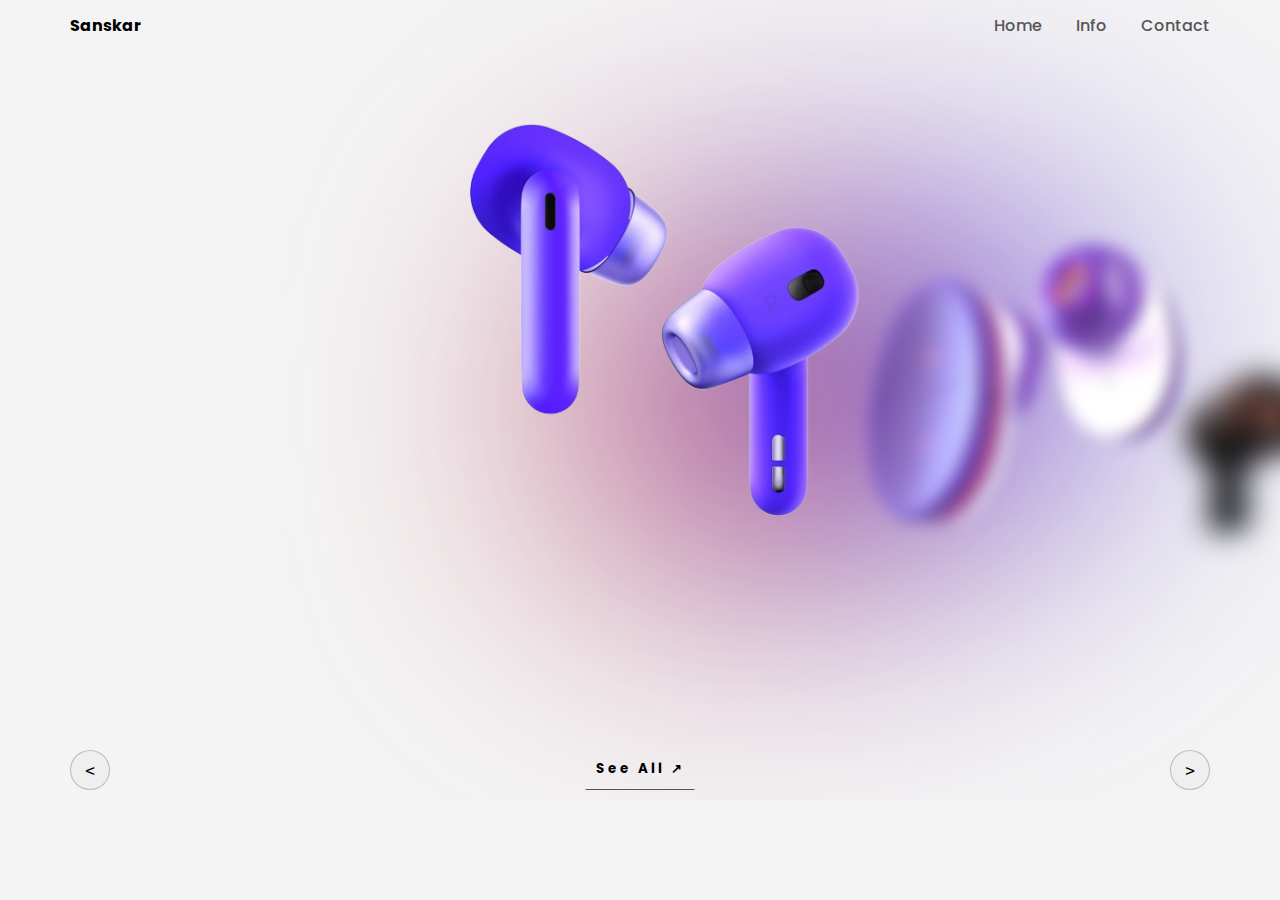
<file: index.html>
<!DOCTYPE html>
<html lang="en">
<head>
    <meta charset="UTF-8">
    <meta name="viewport" content="width=device-width, initial-scale=1.0">
    <title>Java-Script</title>
    <link rel="stylesheet" href="style.css">
</head>
<body>
    
<header>
    <div class="logo">Sanskar</div>
    <nav>
        <a href="">Home</a>
        <a href="">Info</a>
        <a href="">Contact</a>
    </nav>
</header>
    <div class="carousel">
        <div class="list">
            <div class="item">
                <img src="images/img1.png">
                <div class="introduce">
                    <div class="title">DESIGN SLIDER</div>
                    <div class="topic">Earphone</div>
                    <div class="des">
                        <!-- 20 lorem -->
                        Lorem ipsum dolor sit amet consectetur adipisicing elit. Officia, laborum cumque dignissimos quidem atque et eligendi aperiam voluptates beatae maxime.
                    </div>
                    <button class="seeMore">SEE MORE &#8599</button>
                </div>
                <div class="detail">
                    <div class="title">Earphone GHTK</div>
                    <div class="des">
                        <!-- lorem 50 -->
                        Lorem ipsum dolor sit amet, consectetur adipisicing elit. Dolor, reiciendis suscipit nobis nulla animi, modi explicabo quod corrupti impedit illo, accusantium in eaque nam quia adipisci aut distinctio porro eligendi. Reprehenderit nostrum consequuntur ea! Accusamus architecto dolores modi ducimus facilis quas voluptatibus! Tempora ratione accusantium magnam nulla tenetur autem beatae.
                    </div>
                    <div class="specifications">
                        <div>
                            <p>Used Time</p>
                            <p>6 hours</p>
                        </div>
                        <div>
                            <p>Charging port</p>
                            <p>Type-C</p>
                        </div>
                        <div>
                            <p>Compatible</p>
                            <p>Android</p>
                        </div>
                        <div>
                            <p>Bluetooth</p>
                            <p>5.3</p>
                        </div>
                        <div>
                            <p>Controlled</p>
                            <p>Touch</p>
                        </div>
                    </div>
                    <div class="checkout">
                        <button>ADD TO CART</button>
                        <button>CHECKOUT</button>
                    </div>
                </div>
            </div>

            <div class="item">
                <img src="images/img2.png">
                <div class="introduce">
                    <div class="title">DESIGN SLIDER</div>
                    <div class="topic">Earphone</div>
                    <div class="des">
                        <!-- 20 lorem -->
                        Lorem ipsum dolor sit amet consectetur adipisicing elit. Officia, laborum cumque dignissimos quidem atque et eligendi aperiam voluptates beatae maxime.
                    </div>
                    <button class="seeMore">SEE MORE &#8599</button>
                </div>
                <div class="detail">
                    <div class="title">Earphone GHTK</div>
                    <div class="des">
                        <!-- lorem 50 -->
                        Lorem ipsum dolor sit amet, consectetur adipisicing elit. Dolor, reiciendis suscipit nobis nulla animi, modi explicabo quod corrupti impedit illo, accusantium in eaque nam quia adipisci aut distinctio porro eligendi. Reprehenderit nostrum consequuntur ea! Accusamus architecto dolores modi ducimus facilis quas voluptatibus! Tempora ratione accusantium magnam nulla tenetur autem beatae.
                    </div>
                    <div class="specifications">
                        <div>
                            <p>Used Time</p>
                            <p>6 hours</p>
                        </div>
                        <div>
                            <p>Charging port</p>
                            <p>Type-C</p>
                        </div>
                        <div>
                            <p>Compatible</p>
                            <p>Android</p>
                        </div>
                        <div>
                            <p>Bluetooth</p>
                            <p>5.3</p>
                        </div>
                        <div>
                            <p>Controlled</p>
                            <p>Touch</p>
                        </div>
                    </div>
                    <div class="checkout">
                        <button>ADD TO CART</button>
                        <button>CHECKOUT</button>
                    </div>
                </div>
            </div>

            <div class="item">
                <img src="images/img3.png">
                <div class="introduce">
                    <div class="title">DESIGN SLIDER</div>
                    <div class="topic">Earphone</div>
                    <div class="des">
                        <!-- 20 lorem -->
                        Lorem ipsum dolor sit amet consectetur adipisicing elit. Officia, laborum cumque dignissimos quidem atque et eligendi aperiam voluptates beatae maxime.
                    </div>
                    <button class="seeMore">SEE MORE &#8599</button>
                </div>
                <div class="detail">
                    <div class="title">Earphone GHTK</div>
                    <div class="des">
                        <!-- lorem 50 -->
                        Lorem ipsum dolor sit amet, consectetur adipisicing elit. Dolor, reiciendis suscipit nobis nulla animi, modi explicabo quod corrupti impedit illo, accusantium in eaque nam quia adipisci aut distinctio porro eligendi. Reprehenderit nostrum consequuntur ea! Accusamus architecto dolores modi ducimus facilis quas voluptatibus! Tempora ratione accusantium magnam nulla tenetur autem beatae.
                    </div>
                    <div class="specifications">
                        <div>
                            <p>Used Time</p>
                            <p>6 hours</p>
                        </div>
                        <div>
                            <p>Charging port</p>
                            <p>Type-C</p>
                        </div>
                        <div>
                            <p>Compatible</p>
                            <p>Android</p>
                        </div>
                        <div>
                            <p>Bluetooth</p>
                            <p>5.3</p>
                        </div>
                        <div>
                            <p>Controlled</p>
                            <p>Touch</p>
                        </div>
                    </div>
                    <div class="checkout">
                        <button>ADD TO CART</button>
                        <button>CHECKOUT</button>
                    </div>
                </div>
            </div>

            <div class="item">
                <img src="images/img4.png">
                <div class="introduce">
                    <div class="title">DESIGN SLIDER</div>
                    <div class="topic">Earphone</div>
                    <div class="des">
                        <!-- 20 lorem -->
                        Lorem ipsum dolor sit amet consectetur adipisicing elit. Officia, laborum cumque dignissimos quidem atque et eligendi aperiam voluptates beatae maxime.
                    </div>
                    <button class="seeMore">SEE MORE &#8599</button>
                </div>
                <div class="detail">
                    <div class="title">Earphone GHTK</div>
                    <div class="des">
                        <!-- lorem 50 -->
                        Lorem ipsum dolor sit amet, consectetur adipisicing elit. Dolor, reiciendis suscipit nobis nulla animi, modi explicabo quod corrupti impedit illo, accusantium in eaque nam quia adipisci aut distinctio porro eligendi. Reprehenderit nostrum consequuntur ea! Accusamus architecto dolores modi ducimus facilis quas voluptatibus! Tempora ratione accusantium magnam nulla tenetur autem beatae.
                    </div>
                    <div class="specifications">
                        <div>
                            <p>Used Time</p>
                            <p>6 hours</p>
                        </div>
                        <div>
                            <p>Charging port</p>
                            <p>Type-C</p>
                        </div>
                        <div>
                            <p>Compatible</p>
                            <p>Android</p>
                        </div>
                        <div>
                            <p>Bluetooth</p>
                            <p>5.3</p>
                        </div>
                        <div>
                            <p>Controlled</p>
                            <p>Touch</p>
                        </div>
                    </div>
                    <div class="checkout">
                        <button>ADD TO CART</button>
                        <button>CHECKOUT</button>
                    </div>
                </div>
            </div>

            <div class="item">
                <img src="images/img5.png">
                <div class="introduce">
                    <div class="title">DESIGN SLIDER</div>
                    <div class="topic">Earphone</div>
                    <div class="des">
                        <!-- 20 lorem -->
                        Lorem ipsum dolor sit amet consectetur adipisicing elit. Officia, laborum cumque dignissimos quidem atque et eligendi aperiam voluptates beatae maxime.
                    </div>
                    <button class="seeMore">SEE MORE &#8599</button>
                </div>
                <div class="detail">
                    <div class="title">Earphone GHTK</div>
                    <div class="des">
                        <!-- lorem 50 -->
                        Lorem ipsum dolor sit amet, consectetur adipisicing elit. Dolor, reiciendis suscipit nobis nulla animi, modi explicabo quod corrupti impedit illo, accusantium in eaque nam quia adipisci aut distinctio porro eligendi. Reprehenderit nostrum consequuntur ea! Accusamus architecto dolores modi ducimus facilis quas voluptatibus! Tempora ratione accusantium magnam nulla tenetur autem beatae.
                    </div>
                    <div class="specifications">
                        <div>
                            <p>Used Time</p>
                            <p>6 hours</p>
                        </div>
                        <div>
                            <p>Charging port</p>
                            <p>Type-C</p>
                        </div>
                        <div>
                            <p>Compatible</p>
                            <p>Android</p>
                        </div>
                        <div>
                            <p>Bluetooth</p>
                            <p>5.3</p>
                        </div>
                        <div>
                            <p>Controlled</p>
                            <p>Touch</p>
                        </div>
                    </div>
                    <div class="checkout">
                        <button>ADD TO CART</button>
                        <button>CHECKOUT</button>
                    </div>
                </div>
            </div>

            <div class="item">
                <img src="images/img6.png">
                <div class="introduce">
                    <div class="title">DESIGN SLIDER</div>
                    <div class="topic">Earphone</div>
                    <div class="des">
                        <!-- 20 lorem -->
                        Lorem ipsum dolor sit amet consectetur adipisicing elit. Officia, laborum cumque dignissimos quidem atque et eligendi aperiam voluptates beatae maxime.
                    </div>
                    <button class="seeMore">SEE MORE &#8599</button>
                </div>
                <div class="detail">
                    <div class="title">Earphone GHTK</div>
                    <div class="des">
                        <!-- lorem 50 -->
                        Lorem ipsum dolor sit amet, consectetur adipisicing elit. Dolor, reiciendis suscipit nobis nulla animi, modi explicabo quod corrupti impedit illo, accusantium in eaque nam quia adipisci aut distinctio porro eligendi. Reprehenderit nostrum consequuntur ea! Accusamus architecto dolores modi ducimus facilis quas voluptatibus! Tempora ratione accusantium magnam nulla tenetur autem beatae.
                    </div>
                    <div class="specifications">
                        <div>
                            <p>Used Time</p>
                            <p>6 hours</p>
                        </div>
                        <div>
                            <p>Charging port</p>
                            <p>Type-C</p>
                        </div>
                        <div>
                            <p>Compatible</p>
                            <p>Android</p>
                        </div>
                        <div>
                            <p>Bluetooth</p>
                            <p>5.3</p>
                        </div>
                        <div>
                            <p>Controlled</p>
                            <p>Touch</p>
                        </div>
                    </div>
                    <div class="checkout">
                        <button>ADD TO CART</button>
                        <button>CHECKOUT</button>
                    </div>
                </div>
            </div>
        </div>
        <div class="arrows">
            <button id="prev"><</button>
            <button id="next">></button>
            <button id="back">See All  &#8599</button>
        </div>
    </div>



    <script src="app.js"></script>
</body>
</html>
</file>
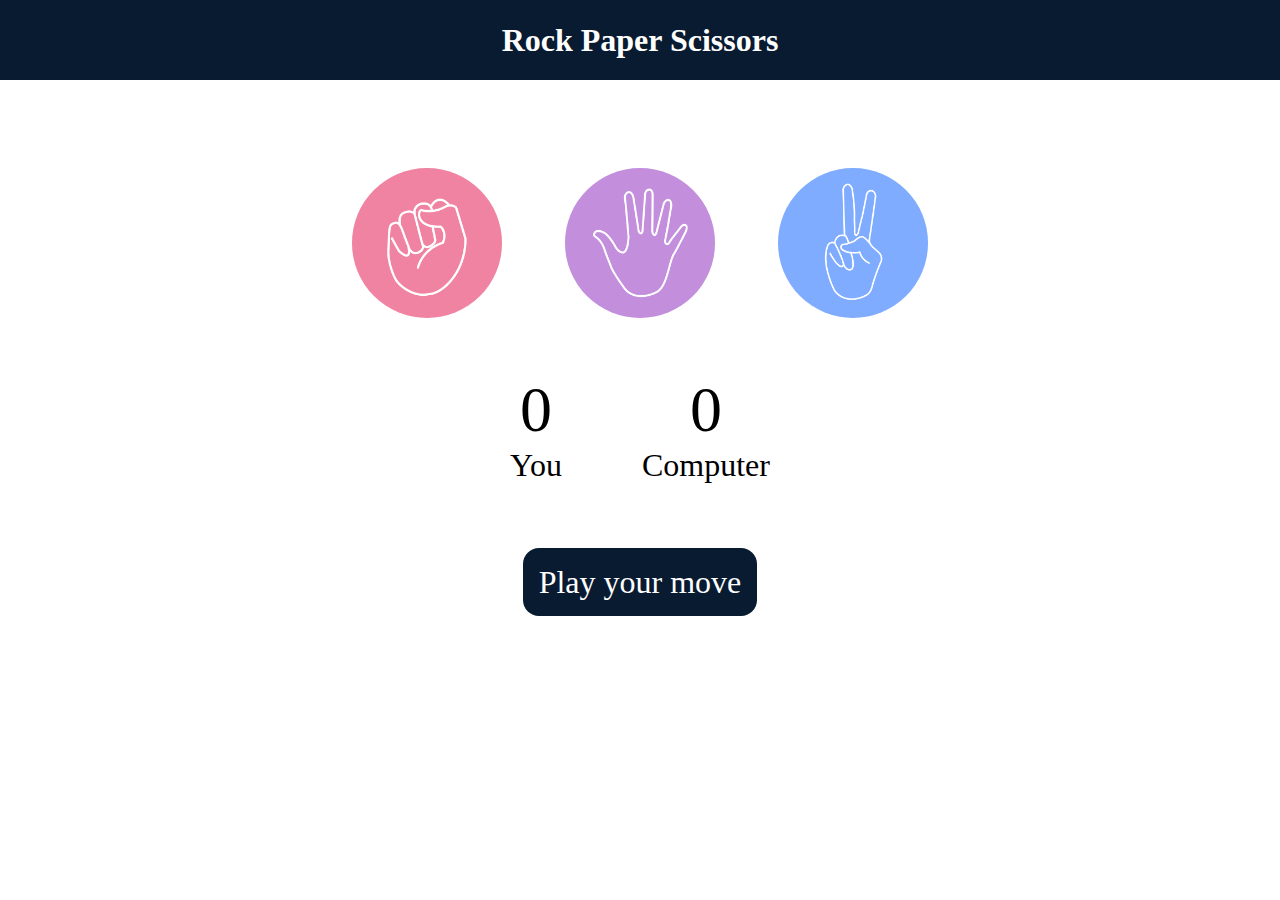
<file: rock-paper/index.html>
<!DOCTYPE html>
<html lang="en">
<head>
    <meta charset="UTF-8">
    <meta name="viewport" content="width=device-width, initial-scale=1.0">
    <link rel="stylesheet" href="style.css">
    <title>Rock, Paper ,Scissors</title>
</head>
<body>
    
    <h1>Rock  Paper Scissors</h1>

    <div class="choices">
        <div class="choice" id="rock">
            <img src="images/rock.png" alt="">
        </div>
        <div class="choice" id="paper">
            <img src="images/paper.png" alt="">
        </div>
        <div class="choice" id="scissors">
            <img src="images/scissors.png" alt="">
        </div>
      
        
    </div>

    <div class="score-board">
        <div class="score">
            <p id="user-score">0</p>
            <p>You</p>
        </div>
        <div class="score">
            <p id="computer-score">0</p>
            <p>Computer</p>
        </div>
    </div>
        <div class="msg-container">
            <p id="msg">Play your move</p>
        </div>
    <script src="script.js"></script>
</body>
</html>
</file>
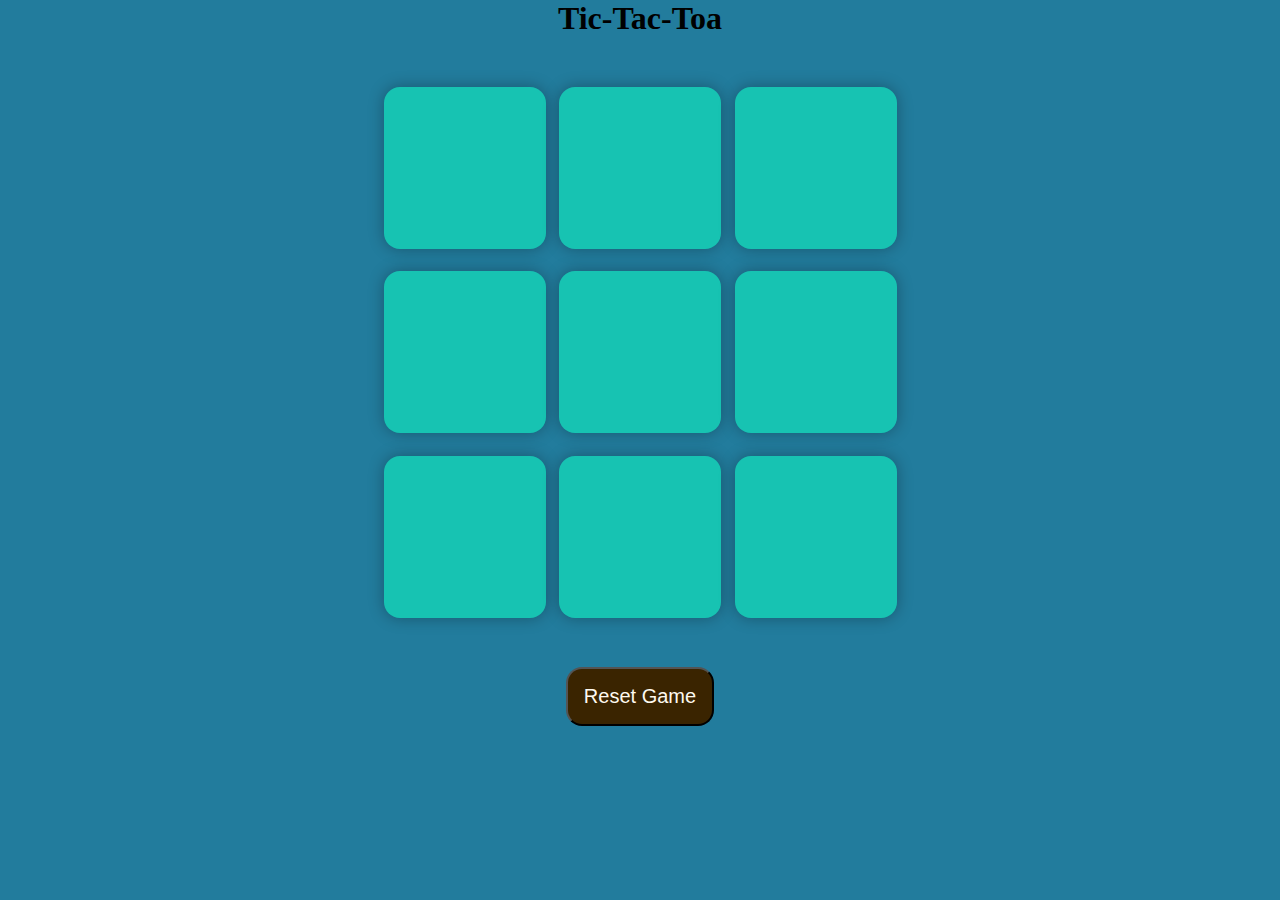
<file: tic-tac-toa/index.html>
<!DOCTYPE html>
<html lang="en">
<head>
    <meta charset="UTF-8">
    <meta name="viewport" content="width=device-width, initial-scale=1.0">
    <link rel="stylesheet" href="style.css">
    <title>Tic-Tac-Toa</title>
</head>
<body>
   <div class="msg-container hide">
    <p id="msg">Winner </p>
    <button id="new-btn">New Game</button>
   </div>
    <main>
        <h1>Tic-Tac-Toa</h1>
       <div class="container">

                <div class="game">
                        <button class="box"></button>
                        <button class="box"></button>
                        <button class="box"></button>   
                        <button class="box"></button>
                        <button class="box"></button>
                        <button class="box"></button>
                        <button class="box"></button>
                        <button class="box"></button>
                        <button class="box"></button> 
                 </div>
       </div>
       <button id="reset-btn">Reset Game</button>
    </main>

<script src="script.js"></script>
</body>
</html>
</file>
<file: style.css>
@import url('https://fonts.googleapis.com/css2?family=Poppins:ital,wght@0,100;0,200;0,300;0,400;0,500;0,600;0,700;0,800;0,900;1,100;1,200;1,300;1,400;1,500;1,600;1,700;1,800;1,900&display=swap');
body{
    margin: 0;
    background-color: #F4F4F4;
    font-family: Poppins;
}
:root{
    --item1-transform: translateX(-100%) translateY(-5%) scale(1.5);
    --item1-filter: blur(30px);
    --item1-zIndex: 11;
    --item1-opacity: 0;

    --item2-transform: translateX(0);
    --item2-filter: blur(0px);
    --item2-zIndex: 10;
    --item2-opacity: 1;

    --item3-transform: translate(50%,10%) scale(0.8);
    --item3-filter: blur(10px);
    --item3-zIndex: 9;
    --item3-opacity: 1;

    --item4-transform: translate(90%,20%) scale(0.5);
    --item4-filter: blur(30px);
    --item4-zIndex: 8;
    --item4-opacity: 1;
    
    --item5-transform: translate(120%,30%) scale(0.3);
    --item5-filter: blur(40px);
    --item5-zIndex: 7;
    --item5-opacity: 0;
}
header{
    width: 1140px;
    max-width: 90%;
    display: flex;
    justify-content: space-between;
    margin: auto;
    height: 50px;
    align-items: center;
}
header .logo{
    font-weight: bold;
}
header nav a{
    margin-left: 30px;
    text-decoration: none;
    color: #555;
    font-weight: 500;
}

/* carousel */
.carousel{
    position: relative;
    height: 800px;
    overflow: hidden;
    margin-top: -50px;
}
.carousel .list{
    position: absolute;
    width: 1140px;
    max-width: 90%;
    height: 80%;
    left: 50%;
    transform: translateX(-50%);
}
.carousel .list .item{
    position: absolute;
    left: 0%;
    width: 70%;
    height: 100%;
    font-size: 15px;
    transition: left 0.5s, opacity 0.5s, width 0.5s;
}
.carousel .list .item:nth-child(n + 6){
    opacity: 0;
}
.carousel .list .item:nth-child(2){
    z-index: 10;
    transform: translateX(0);
}
.carousel .list .item img{
    width: 50%;
    position: absolute;
    right: 0;
    top: 50%;
    transform: translateY(-50%);
    transition: right 1.5s;
}

.carousel .list .item .introduce{
    opacity: 0;
    pointer-events: none;
}
.carousel .list .item:nth-child(2) .introduce{
    opacity: 1;
    pointer-events: auto;
    width: 400px;
    position: absolute;
    top: 50%;
    transform:  translateY(-50%);
    transition: opacity 0.5s;
}
.carousel .list .item .introduce .title{
    font-size: 2em;
    font-weight: 500;
    line-height: 1em;
}
.carousel .list .item .introduce .topic{
    font-size: 4em;
    font-weight: 500;
}
.carousel .list .item .introduce .des{
    font-size: small;
    color: #5559;
}
.carousel .list .item .introduce .seeMore{
    font-family: Poppins;
    margin-top: 1.2em;
    padding: 5px 0;
    border: none;
    border-bottom: 1px solid #555;
    background-color: transparent;
    font-weight: bold;
    letter-spacing: 3px;
    transition: background 0.5s;
}
.carousel .list .item .introduce .seeMore:hover{
    background: #eee;
}
.carousel .list .item:nth-child(1){
    transform: var(--item1-transform);
    filter: var(--item1-filter);
    z-index: var(--item1-zIndex);
    opacity: var(--item1-opacity);
    pointer-events: none;
}
.carousel .list .item:nth-child(3){
    transform: var(--item3-transform);
    filter: var(--item3-filter);
    z-index: var(--item3-zIndex);
}
.carousel .list .item:nth-child(4){
    transform: var(--item4-transform);
    filter: var(--item4-filter);
    z-index: var(--item4-zIndex);
}
.carousel .list .item:nth-child(5){
    transform: var(--item5-transform);
    filter: var(--item5-filter);
    opacity: var(--item5-opacity);
    pointer-events: none;
}
/* animation text in item2 */
.carousel .list .item:nth-child(2) .introduce .title,
.carousel .list .item:nth-child(2) .introduce .topic,
.carousel .list .item:nth-child(2) .introduce .des,
.carousel .list .item:nth-child(2) .introduce .seeMore{
    opacity: 0;
    animation: showContent 0.5s 1s ease-in-out 1 forwards;
}
@keyframes showContent{
    from{
        transform: translateY(-30px);
        filter: blur(10px);
    }to{
        transform: translateY(0);
        opacity: 1;
        filter: blur(0px);
    }
}
.carousel .list .item:nth-child(2) .introduce .topic{
    animation-delay: 1.2s;
}
.carousel .list .item:nth-child(2) .introduce .des{
    animation-delay: 1.4s;
}
.carousel .list .item:nth-child(2) .introduce .seeMore{
    animation-delay: 1.6s;
}
/* next click */
.carousel.next .item:nth-child(1){
    animation: transformFromPosition2 0.5s ease-in-out 1 forwards;
}
@keyframes transformFromPosition2{
    from{
        transform: var(--item2-transform);
        filter: var(--item2-filter);
        opacity: var(--item2-opacity);
    }
}
.carousel.next .item:nth-child(2){
    animation: transformFromPosition3 0.7s ease-in-out 1 forwards;
}
@keyframes transformFromPosition3{
    from{
        transform: var(--item3-transform);
        filter: var(--item3-filter);
        opacity: var(--item3-opacity);
    }
}
.carousel.next .item:nth-child(3){
    animation: transformFromPosition4 0.9s ease-in-out 1 forwards;
}
@keyframes transformFromPosition4{
    from{
        transform: var(--item4-transform);
        filter: var(--item4-filter);
        opacity: var(--item4-opacity);
    }
}
.carousel.next .item:nth-child(4){
    animation: transformFromPosition5 1.1s ease-in-out 1 forwards;
}
@keyframes transformFromPosition5{
    from{
        transform: var(--item5-transform);
        filter: var(--item5-filter);
        opacity: var(--item5-opacity);
    }
}
/* previous */
.carousel.prev .list .item:nth-child(5){
    animation: transformFromPosition4 0.5s ease-in-out 1 forwards;
}
.carousel.prev .list .item:nth-child(4){
    animation: transformFromPosition3 0.7s ease-in-out 1 forwards;
}
.carousel.prev .list .item:nth-child(3){
    animation: transformFromPosition2 0.9s ease-in-out 1 forwards;
}
.carousel.prev .list .item:nth-child(2){
    animation: transformFromPosition1 1.1s ease-in-out 1 forwards;
}
@keyframes transformFromPosition1{
    from{
        transform: var(--item1-transform);
        filter: var(--item1-filter);
        opacity: var(--item1-opacity);        
    }
}

/* detail  */
.carousel .list .item .detail{
    opacity: 0;
    pointer-events: none;
}
/* showDetail */
.carousel.showDetail .list .item:nth-child(3),
.carousel.showDetail .list .item:nth-child(4){
    left: 100%;
    opacity: 0;
    pointer-events: none;
}
.carousel.showDetail .list .item:nth-child(2){
    width: 100%;
}
.carousel.showDetail .list .item:nth-child(2) .introduce{
    opacity: 0;
    pointer-events: none;
}
.carousel.showDetail .list .item:nth-child(2) img{
    right: 50%;
}
.carousel.showDetail .list .item:nth-child(2) .detail{
    opacity: 1;
    width: 50%;
    position: absolute;
    right: 0;
    top: 50%;
    transform: translateY(-50%);
    text-align: right;
    pointer-events: auto;
}
.carousel.showDetail .list .item:nth-child(2) .detail .title{
    font-size: 4em;
}
.carousel.showDetail .list .item:nth-child(2) .detail .specifications{
    display: flex;
    gap: 10px;
    width: 100%;
    border-top: 1px solid #5553;
    margin-top: 20px;
}
.carousel.showDetail .list .item:nth-child(2) .detail .specifications div{
    width: 90px;
    text-align: center;
    flex-shrink: 0;
}
.carousel.showDetail .list .item:nth-child(2) .detail .specifications div p:nth-child(1){
    font-weight: bold;
}
.carousel.carousel.showDetail .list .item:nth-child(2) .checkout button{
    font-family: Poppins;
    background-color: transparent;
    border: 1px solid #5555;
    margin-left: 5px;
    padding: 5px 10px;
    letter-spacing: 2px;
    font-weight: 500;
}
.carousel.carousel.showDetail .list .item:nth-child(2) .checkout button:nth-child(2){
    background-color: #693EFF;
    color: #eee;
}
.carousel.showDetail .list .item:nth-child(2) .detail  .title,
.carousel.showDetail .list .item:nth-child(2) .detail  .des,
.carousel.showDetail .list .item:nth-child(2) .detail .specifications,
.carousel.showDetail .list .item:nth-child(2) .detail .checkout{
    opacity: 0;
    animation: showContent 0.5s 1s ease-in-out 1 forwards;
}
.carousel.showDetail .list .item:nth-child(2) .detail  .des{
    animation-delay: 1.2s;
}
.carousel.showDetail .list .item:nth-child(2) .detail .specifications{
    animation-delay: 1.4s;
}
.carousel.showDetail .list .item:nth-child(2) .detail .checkout{
    animation-delay: 1.6s;
}
.arrows{
    position: absolute;
    bottom: 10px;
    width: 1140px;
    max-width: 90%;
    display: flex;
    justify-content: space-between;
    left: 50%;
    transform: translateX(-50%);
}
#prev,
#next{
    width: 40px;
    height: 40px;
    border-radius: 50%;
    font-family: monospace;
    border: 1px solid #5555;
    font-size: large;
    bottom: 20%;
    left: 10%;
}
#next{
    left: unset;
    right: 10%;
}
#back{
    position: absolute;
    z-index: 100;
    bottom: 0%;
    left: 50%;
    transform: translateX(-50%);
    border: none;
    border-bottom: 1px solid #555;
    font-family: Poppins;
    font-weight: bold;
    letter-spacing: 3px;
    background-color: transparent;
    padding: 10px;
    /* opacity: 0; */
    transition: opacity 0.5s;
}
.carousel.showDetail #back{
    opacity: 1;
}
.carousel.showDetail #prev,
.carousel.showDetail #next{
    opacity: 0;
    pointer-events: none;
}
.carousel::before{
    width: 500px;
    height: 300px;
    content: '';
    background-image: linear-gradient(70deg, #DC422A, blue);
    position: absolute;
    z-index: -1;
    border-radius: 20% 30% 80% 10%;
    filter: blur(150px);
    top: 50%;
    left: 50%;
    transform: translate(-10%, -50%);
    transition: 1s;
}
.carousel.showDetail::before{
    transform: translate(-100%, -50%) rotate(90deg);
    filter: blur(130px);
}
@media screen and (max-width: 991px){
    /* ipad, tablets */
    .carousel .list .item{
        width: 90%;
    }
    .carousel.showDetail .list .item:nth-child(2) .detail .specifications{
        overflow: auto;
    }
    .carousel.showDetail .list .item:nth-child(2) .detail .title{
        font-size: 2em;
    }
}
@media screen and (max-width: 767px){
    /* mobile */
    .carousel{
        height: 600px;
    }
    .carousel .list .item{
        width: 100%;
        font-size: 10px;
    }
    
    .carousel .list{
        height: 100%;
    }
    .carousel .list .item:nth-child(2) .introduce{
        width: 50%;
    }
    
    .carousel .list .item img{
        width: 40%;
    }
    .carousel.showDetail .list .item:nth-child(2) .detail{
        backdrop-filter: blur(10px);
        font-size: small;
    }
    .carousel .list .item:nth-child(2) .introduce .des,
    .carousel.showDetail .list .item:nth-child(2) .detail .des{
        height: 100px;
        overflow: auto;
    }
    .carousel.showDetail .list .item:nth-child(2) .detail .checkout{
        display: flex;
        width: max-content;
        float: right;
    }
}
</file>
<file: rock-paper/style.css>
*{
    margin: 0;
    padding: 0;
   text-align: center;
}
h1{
    background-color: #081b31;
    color: white;
    height: 5rem;
    line-height: 5rem;
   
}
.choice{
    height: 165px;
    width: 165px;
    border-radius: 50%;
    display: flex;
    justify-content: center;
    align-items: center;
}
.choice:hover{
    cursor: pointer;
    background-color: #081b31;
}
img{
    height: 150px;
    width: 150px;
    object-fit: cover;
    border-radius: 50%;
}
.choices{
    display: flex;
    justify-content: center;
    align-items: center;
    gap: 3rem;
    margin-top: 5rem;    
}


.score-board{
    display: flex;
    justify-content: center;
    align-items: center;
    font-size: 2rem;
    margin-top: 3rem;
    gap: 5rem;

}
#user-score,#computer-score{
    font-size: 4rem;
}

.msg-container{
    margin-top: 5rem;
}
#msg{
    background-color: #081b31;
    color: white;
    font-size: 2rem;
   padding: 1rem;
   border-radius: 1rem;
    display: inline;
}
</file>
<file: tic-tac-toa/style.css>
*{
    margin: 0;
    padding: 0;

}

body{
    background-color: #227c9d;
    text-align: center;
}
.container{
    height: 70vh;
    display: flex;
    justify-content: center;
    align-items: center;

}
.game{
    height: 60vmin;
    width:  60vmin;
    display: flex;
    flex-wrap: wrap;
    justify-content: center;
    align-items: center;
    gap: 1.5vmin;
}
.box{
    height:18vmin;
    width: 18vmin;
    border-radius: 1rem;
    border: none;
    box-shadow: 0 0 1rem rgba(0, 0, 0, 0.3);
    font-size: 8vmin;
    color: #fe6d73;
    background-color: #17c3b2;
}


#reset-btn{
    padding: 1rem;
    font-size: 1.25rem;
    background-color: #3a2400;
    color: #fef9ef;
    border-radius: 1rem;

}


#new-btn{
    padding: 1rem;
    font-size: 1.25rem;
    background-color: #3a2400;
    color: #fef9ef;
    border-radius: 1rem;
}

#msg{
    color: #fef9ef;
    font-size: 8vmin;
}
.msg-container{
    height: 100vmin;
    display: flex;
    flex-wrap: wrap;
    justify-content: center;
    align-items: center;
    flex-direction: column;
    gap: 4rem;
}


.hide{
    display: none;
}
</file>
